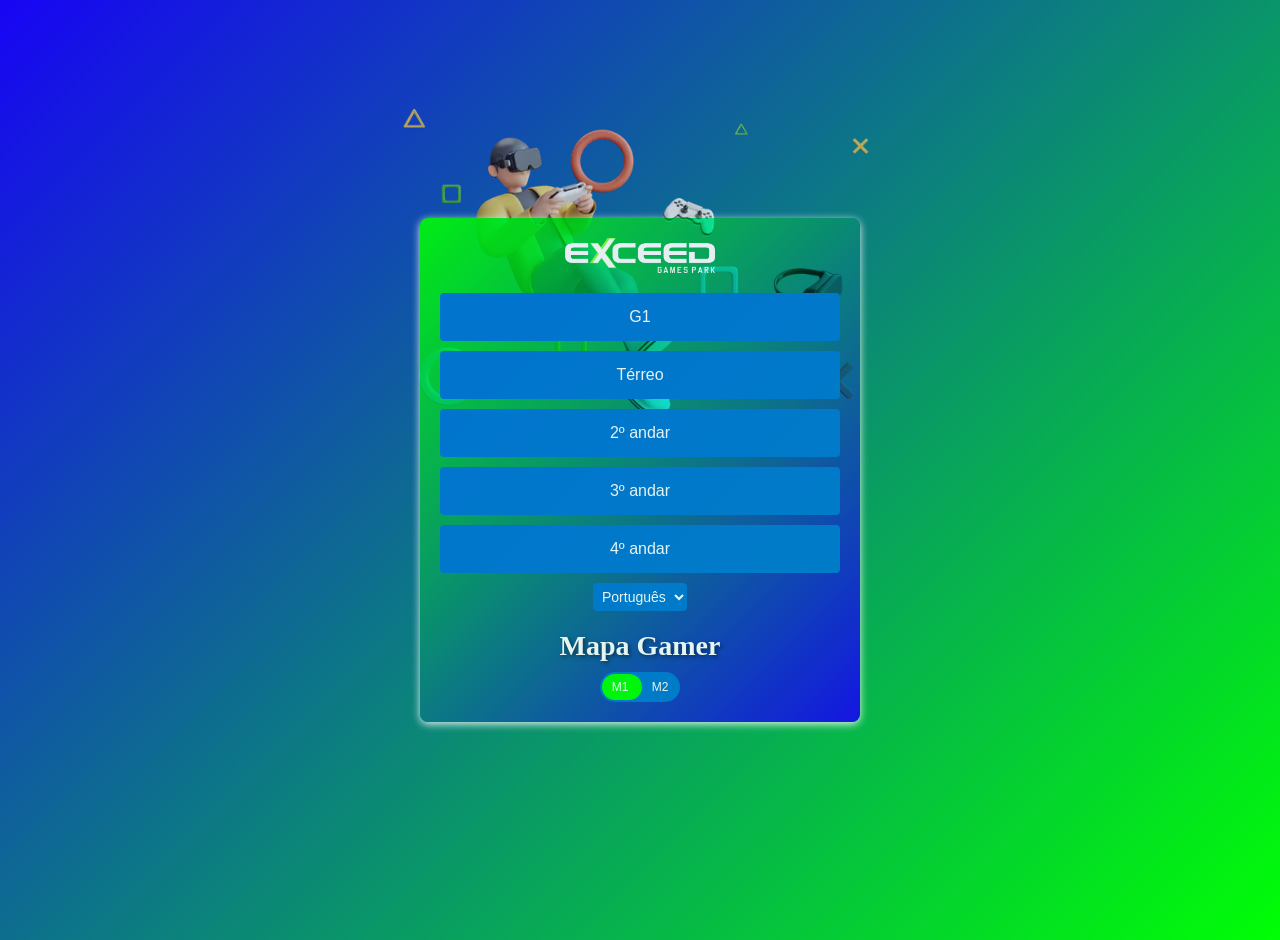
<file: index.html>
<!DOCTYPE html>
<html lang="pt-BR">
<head>
    <meta charset="UTF-8">
    <meta name="viewport" content="width=device-width, initial-scale=1.0">
    <title>MAPA GAMER - M1</title>
    <style>
        body {
            font-family: Arial, sans-serif;
            background: linear-gradient(135deg, #1704F4 0%, #00ff04 100%);
            margin: 0;
            padding: 20px;
            display: flex;
            justify-content: center;
            align-items: center;
            min-height: 100vh;
        }
        .container {
            background: linear-gradient(135deg, #00ff04 0%, #1704F4 100%);
            padding: 20px;
            border-radius: 8px;
            box-shadow: 0 2px 8px rgb(255, 255, 255);
            width: 100%;
            max-width: 400px;
            text-align: center;
            opacity: 0.9;
            position: relative;
        }
        .logo {
            display: block;
            margin: 0 auto 20px;
            width: 150px;
            height: auto;
        }
        .icon3d {
            position: absolute;
            top: 10%;
            left: 50%;
            transform: translate(-50%, -50%);
            width: 550px;
            height: auto;
            opacity: 30;
            mix-blend-mode: overlay;
            z-index: -1;
            pointer-events: none;
        }
        h1 {
            font-family: Georgia, serif;
            font-size: 28px;
            margin-bottom: 10px;
            color: #ffffff;
            text-shadow: 2px 2px 4px rgba(0, 0, 0, 0.5);
        }
        .floor-option {
            display: block;
            padding: 15px;
            margin: 10px 0;
            background-color: #0078d4;
            color: #fff;
            text-decoration: none;
            border-radius: 4px;
            font-size: 16px;
            transition: background-color 0.2s;
            position: relative;
            z-index: 1;
        }
        .floor-option:hover {
            background-color: #005a9e;
        }
        .toggle-switch {
            position: relative;
            width: 80px;
            height: 30px;
            background-color: #0078d4;
            border-radius: 15px;
            display: flex;
            align-items: center;
            justify-content: space-between;
            margin: 0 auto;
            cursor: pointer;
            transition: background-color 0.3s;
        }
        .toggle-switch span {
            color: #fff;
            font-size: 12px;
            width: 50%;
            text-align: center;
            z-index: 1;
        }
        .toggle-slider {
            position: absolute;
            width: 40px;
            height: 26px;
            background-color: #00ff04;
            border-radius: 13px;
            top: 2px;
            left: 2px;
            transition: transform 0.3s;
        }
        .toggle-switch.on .toggle-slider {
            transform: translateX(38px);
        }
        .language-select {
            display: block;
            margin: 10px auto;
            padding: 5px;
            background-color: #0078d4;
            color: #fff;
            border: none;
            border-radius: 4px;
            font-size: 14px;
            cursor: pointer;
        }
        .language-select:hover {
            background-color: #005a9e;
        }
    </style>
</head>
<body>
    <div class="container">
        <img src="icon/exceed.logo.png" alt="Logotipo do Hologate" class="logo">
        <img src="icon/3d icon1.webp" alt="Ícone do controlador" class="icon3d">
        <a href="g1.html" class="floor-option" data-lang="g1">G1</a>
        <a href="terreo.html" class="floor-option" data-lang="terreo">Térreo</a>
        <a href="segundo-andar.html" class="floor-option" data-lang="segundo-andar">2º andar</a>
        <a href="terceiro-andar.html" class="floor-option" data-lang="terceiro-andar">3º andar</a>
        <a href="quarto-andar.html" class="floor-option" data-lang="quarto-andar">4º andar</a>
        <select class="language-select" onchange="changeLanguage(this.value)">
            <option value="pt">Português</option>
            <option value="en">English</option>
            <option value="es">Español</option>
        </select>
        <h1 data-lang="mapa-gamer">Mapa Gamer</h1>
        <div class="toggle-switch" onclick="toggleLayout()">
            <span>M1</span>
            <span>M2</span>
            <div class="toggle-slider"></div>
        </div>
    </div>

    <script>
        const translations = {
            pt: {
                "g1": "G1",
                "terreo": "Térreo",
                "segundo-andar": "2º andar",
                "terceiro-andar": "3º andar",
                "quarto-andar": "4º andar",
                "mapa-gamer": "Mapa Gamer"
            },
            en: {
                "g1": "G1",
                "terreo": "Ground Floor",
                "segundo-andar": "2nd Floor",
                "terceiro-andar": "3rd Floor",
                "quarto-andar": "4th Floor",
                "mapa-gamer": "Gamer Map"
            },
            es: {
                "g1": "G1",
                "terreo": "Planta Baja",
                "segundo-andar": "2º Piso",
                "terceiro-andar": "3º Piso",
                "quarto-andar": "4º Piso",
                "mapa-gamer": "Mapa Gamer"
            }
        };

        function changeLanguage(lang) {
            localStorage.setItem('selectedLanguage', lang); // Armazena o idioma
            updateLanguage(lang);
        }

        function updateLanguage(lang) {
            document.querySelectorAll('[data-lang]').forEach(element => {
                const key = element.getAttribute('data-lang');
                element.textContent = translations[lang][key];
            });
            document.documentElement.lang = lang === 'pt' ? 'pt-BR' : lang;
            const select = document.querySelector('.language-select');
            select.value = lang; // Sincroniza o dropdown
        }

        function toggleLayout() {
            const switchElement = document.querySelector('.toggle-switch');
            switchElement.classList.toggle('on');
            if (switchElement.classList.contains('on')) {
                window.location.href = 'M2.html';
            }
        }

        // Carrega o idioma salvo ou usa português como padrão
        window.onload = () => {
            const savedLang = localStorage.getItem('selectedLanguage') || 'pt';
            updateLanguage(savedLang);
        };
    </script>
</body>
</html>
</file>
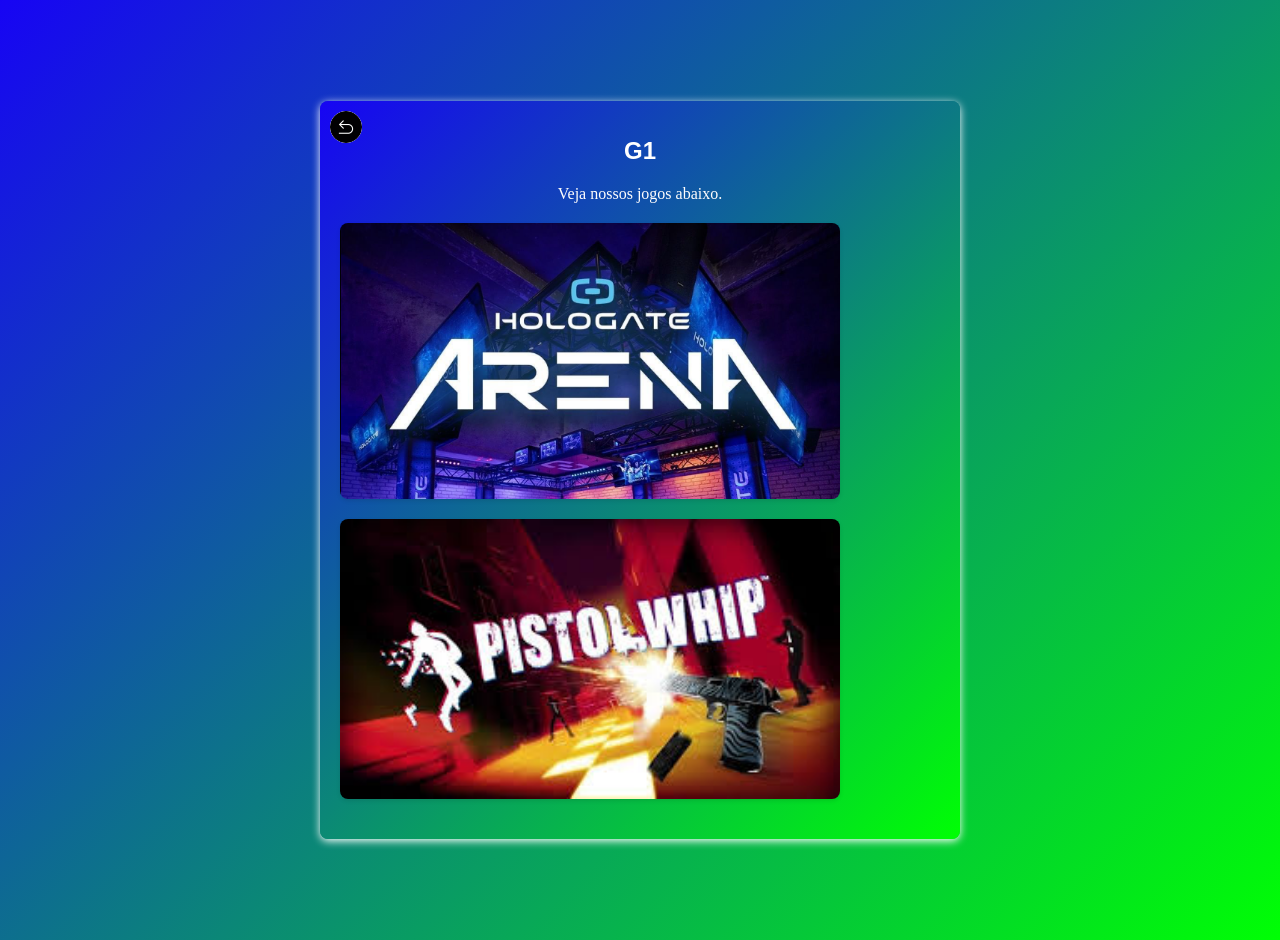
<file: g1.html>
<!DOCTYPE html>
<html lang="pt-BR">
<head>
    <meta charset="UTF-8">
    <meta name="viewport" content="width=device-width, initial-scale=1.0">
    <title>G1</title>
    <style>
        body {
            font-family: Arial, sans-serif;
            background: linear-gradient(135deg, #1704F4 0%, #00ff04 100%);
            margin: 0;
            padding: 20px;
            display: flex;
            justify-content: center;
            align-items: center;
            min-height: 100vh;
        }
        .container {
            background: linear-gradient(135deg, #1704F4 0%, #00ff04 100%);
            padding: 20px;
            border-radius: 8px;
            box-shadow: 0 2px 8px rgb(255, 255, 255);
            width: 100%;
            max-width: 600px;
            text-align: center;
            position: relative;
        }
        .btn-voltar {
            position: absolute;
            top: 10px;
            left: 10px;
            width: 32px;
            height: 32px;
            background-color: #ffffff;
            border-radius: 50%;
            cursor: pointer;
            transition: background-color 0.2s;
            padding: 0;
        }
        .btn-voltar:hover {
            background-color: #555;
        }
        h1 {
            font-size: 24px;
            margin-bottom: 20px;
            color: #ffffff;
        }
        p {
            font-family: Georgia, serif;
            font-size: 16px;
            color: #fffdfd;
            margin-bottom: 20px;
        }
        .floor-image {
            width: 100%;
            max-width: 500px;
            height: auto;
            border-radius: 8px;
            box-shadow: 0 2px 4px rgba(0, 0, 0, 0.1);
            margin-bottom: 20px;
            display: block;
            cursor: pointer;
        }
    </style>
</head>
<body>
    <div class="container">
        <img src="icon/voltar.png" alt="Voltar" class="btn-voltar" onclick="window.location.href='index.html'">
        <h1 data-lang="g1">G1</h1>
        <p data-lang="veja-jogos">Veja nossos jogos abaixo.</p>
        <img src="icon/g1-imagem1.png" alt="Imagem do G1 - Jogo 1" class="floor-image" onclick="window.location.href='jogos-hologate.html'">
        <img src="icon/g1-imagem2.png" alt="Imagem do G1 - Jogo 2" class="floor-image" onclick="window.location.href='pistol-whip.html'">
    </div>

    <script>
        const translations = {
            pt: {
                "g1": "G1",
                "veja-jogos": "Veja nossos jogos abaixo."
            },
            en: {
                "g1": "G1",
                "veja-jogos": "Check out our games below."
            },
            es: {
                "g1": "G1",
                "veja-jogos": "Mira nuestros juegos a continuación."
            }
        };

        function updateLanguage(lang) {
            document.querySelectorAll('[data-lang]').forEach(element => {
                const key = element.getAttribute('data-lang');
                element.textContent = translations[lang][key];
            });
            document.documentElement.lang = lang === 'pt' ? 'pt-BR' : lang;
        }

        // Carrega o idioma salvo ou usa português como padrão
        window.onload = () => {
            const savedLang = localStorage.getItem('selectedLanguage') || 'pt';
            updateLanguage(savedLang);
        };
    </script>
</body>
</html>
</file>
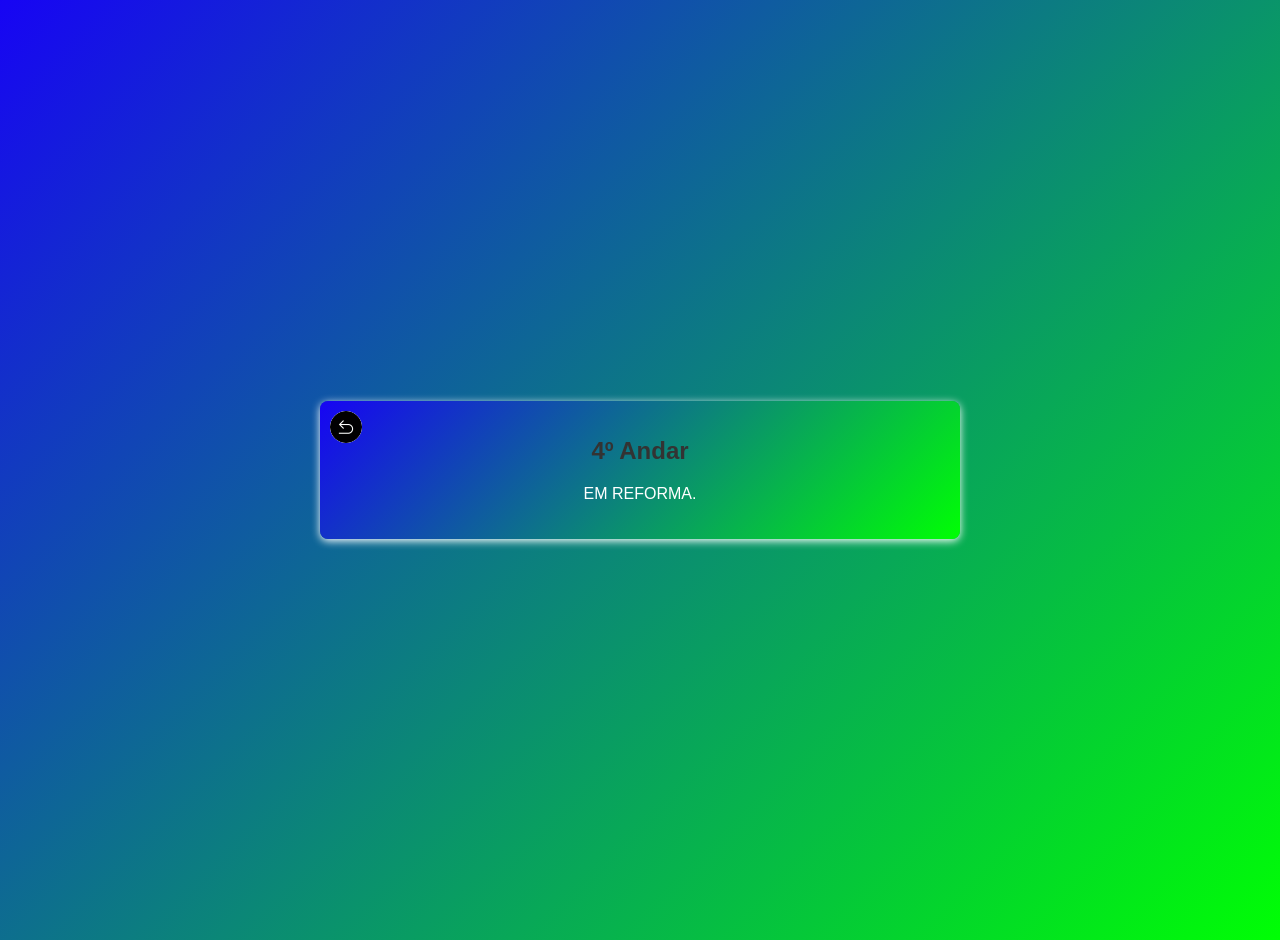
<file: quarto-andar.html>
<!DOCTYPE html>
<html lang="pt-BR">
<head>
    <meta charset="UTF-8">
    <meta name="viewport" content="width=device-width, initial-scale=1.0">
    <title>4º Andar</title>
    <style>
       body {
            font-family: Arial, sans-serif;
            background: linear-gradient(135deg, #1704F4 0%, #00ff04 100%);
            margin: 0;
            padding: 20px;
            display: flex;
            justify-content: center;
            align-items: center;
            min-height: 100vh;
        }
        .container {
            background-color: #fff;
            padding: 20px;
            border-radius: 8px;
            box-shadow: 0 2px 8px rgb(255, 255, 255);
            background: linear-gradient(135deg, #1704F4 0%, #00ff04 100%);
            width: 100%;
            max-width: 600px;
            text-align: center;
            position: relative;
        }
        .btn-voltar {
            position: absolute;
            top: 10px;
            left: 10px;
            width: 32px; /* Tamanho do ícone */
            height: 32px;
            background-color: #ffffff;
            border-radius: 50%;
            cursor: pointer;
            transition: background-color 0.2s;
            padding: 0;
        }
        .btn-voltar:hover {
            background-color: #555;
        }
        h1 {
            font-size: 24px;
            margin-bottom: 20px;
            color: #333;
        }
        p {
            font-size: 16px;
            color: #ffffff;
        }
    </style>
</head>
<body>
    <div class="container">
        <img src="icon/voltar.png" alt="Voltar" class="btn-voltar" onclick="window.location.href='index.html'">
        <h1>4º Andar</h1>
        <p>EM REFORMA.</p>
    </div>
</body>
</html>
</file>
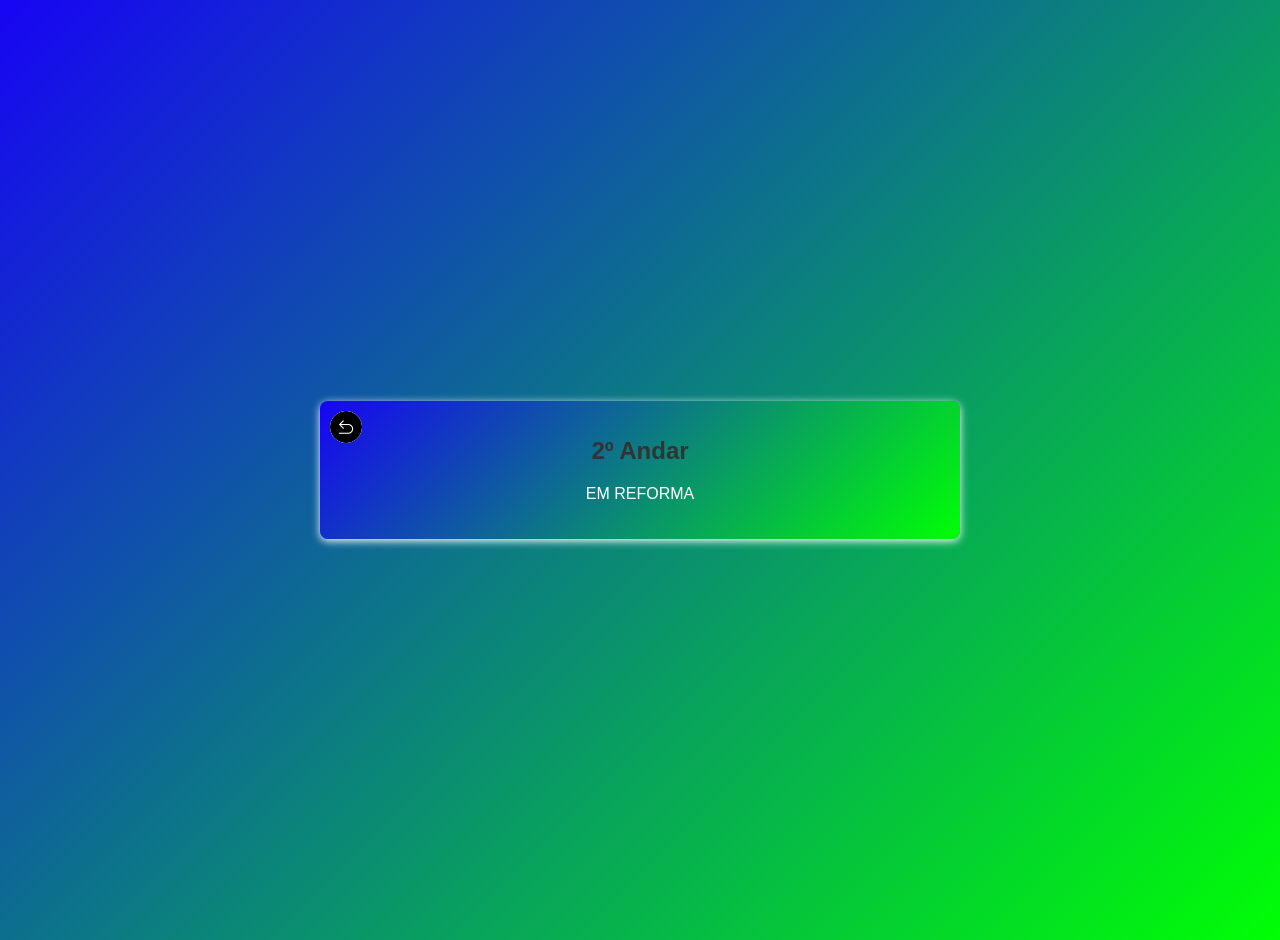
<file: segundo-andar.html>
<!DOCTYPE html>
<html lang="pt-BR">
<head>
    <meta charset="UTF-8">
    <meta name="viewport" content="width=device-width, initial-scale=1.0">
    <title>2º Andar</title>
    <style>
     body {
            font-family: Arial, sans-serif;
            background: linear-gradient(135deg, #1704F4 0%, #00ff04 100%);
            margin: 0;
            padding: 20px;
            display: flex;
            justify-content: center;
            align-items: center;
            min-height: 100vh;
        }
        .container {
            background-color: #fff;
            padding: 20px;
            border-radius: 8px;
            box-shadow: 0 2px 8px rgb(255, 255, 255);
            background: linear-gradient(135deg, #1704F4 0%, #00ff04 100%);
            width: 100%;
            max-width: 600px;
            text-align: center;
            position: relative;
        }
        .btn-voltar {
            position: absolute;
            top: 10px;
            left: 10px;
            width: 32px; /* Tamanho do ícone */
            height: 32px;
            background-color: #ffffff;
            border-radius: 50%;
            cursor: pointer;
            transition: background-color 0.2s;
            padding: 0;
        }
        .btn-voltar:hover {
            background-color: #555;
        }
        h1 {
            font-size: 24px;
            margin-bottom: 20px;
            color: #333;
        }
        p {
            font-size: 16px;
            color: #ffffff;
        }
    </style>
</head>
<body>
    <div class="container">
        <img src="icon/voltar.png" alt="Voltar" class="btn-voltar" onclick="window.location.href='index.html'">
        <h1>2º Andar</h1>
        <p>EM REFORMA</p>
    </div>
</body>
</html>
</file>
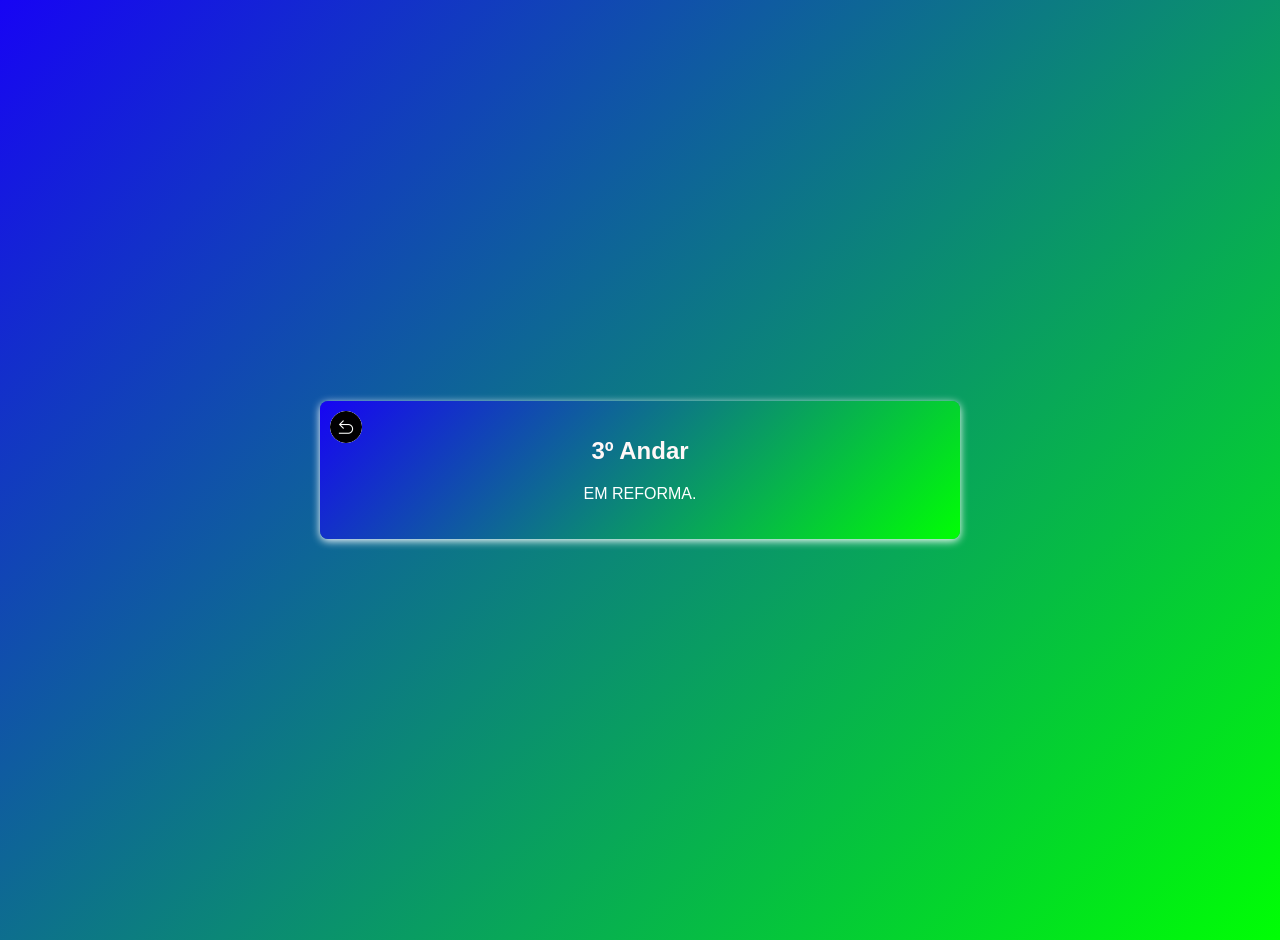
<file: terceiro-andar.html>
<!DOCTYPE html>
<html lang="pt-BR">
<head>
    <meta charset="UTF-8">
    <meta name="viewport" content="width=device-width, initial-scale=1.0">
    <title>3º Andar</title>
    <style>
        body {
            font-family: Arial, sans-serif;
            background: linear-gradient(135deg, #1704F4 0%, #00ff04 100%);
            margin: 0;
            padding: 20px;
            display: flex;
            justify-content: center;
            align-items: center;
            min-height: 100vh;
        }
        .container {
            background-color: #fff;
            padding: 20px;
            border-radius: 8px;
            box-shadow: 0 2px 8px rgb(255, 255, 255);
            background: linear-gradient(135deg, #1704F4 0%, #00ff04 100%);
            width: 100%;
            max-width: 600px;
            text-align: center;
            position: relative;
        }
        .btn-voltar {
            position: absolute;
            top: 10px;
            left: 10px;
            width: 32px; /* Tamanho do ícone */
            height: 32px;
            background-color: #ffffff;
            border-radius: 50%;
            cursor: pointer;
            transition: background-color 0.2s;
            padding: 0; 
        }
        .btn-voltar:hover {
            background-color: #555;
        }
        h1 {
            font-size: 24px;
            margin-bottom: 20px;
            color: #fff7f7;
        }
        p {
            font-size: 16px;
            color: #ffffff;
        }
    </style>
</head>
<body>
    <div class="container">
        <img src="icon/voltar.png" alt="Voltar" class="btn-voltar" onclick="window.location.href='index.html'">
        <h1>3º Andar</h1>
        <p>EM REFORMA.</p>
    </div>
</body>
</html>
</file>
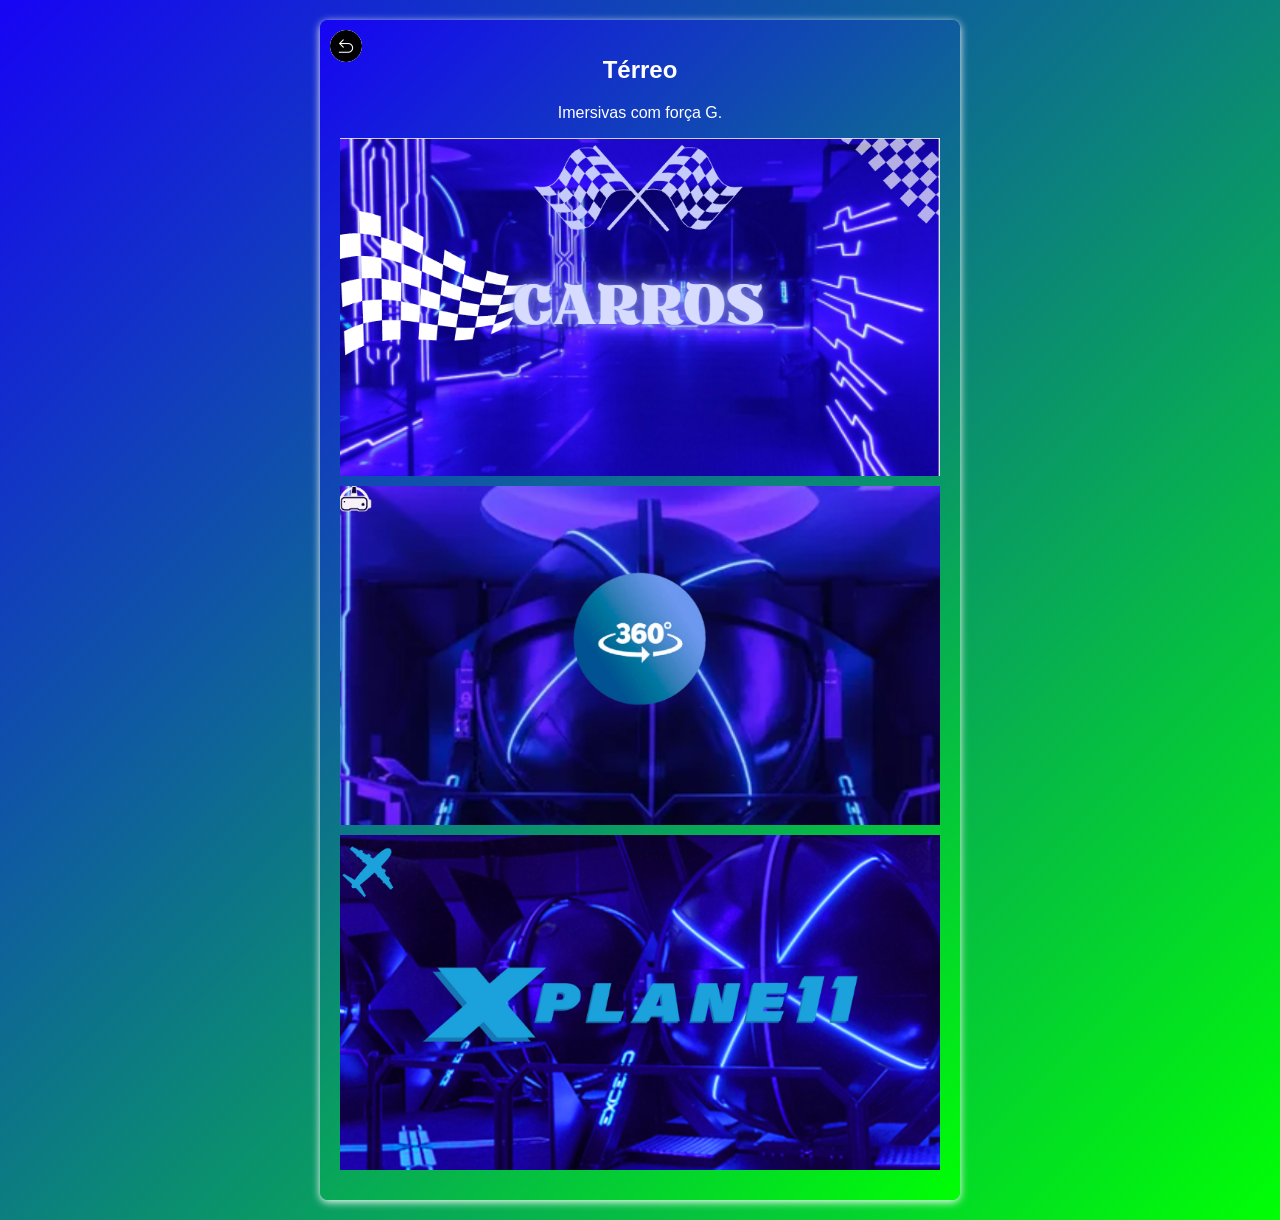
<file: terreo.html>
<!DOCTYPE html>
<html lang="pt-BR">
<head>
    <meta charset="UTF-8">
    <meta name="viewport" content="width=device-width, initial-scale=1.0">
    <title>Térreo</title>
    <style>
        body {
            font-family: Arial, sans-serif;
            background: linear-gradient(135deg, #1704F4 0%, #00ff04 100%);
            margin: 0;
            padding: 20px;
            display: flex;
            justify-content: center;
            align-items: center;
            min-height: 100vh;
        }
        .container {
            background-color: #fff;
            padding: 20px;
            border-radius: 8px;
            box-shadow: 0 2px 8px rgb(255, 255, 255);
            background: linear-gradient(135deg, #1704F4 0%, #00ff04 100%);
            width: 100%;
            max-width: 600px;
            text-align: center;
            position: relative;
        }
        .btn-voltar {
            position: absolute;
            top: 10px;
            left: 10px;
            width: 32px;
            height: 32px;
            background-color: #ffffff;
            border-radius: 50%;
            cursor: pointer;
            transition: background-color 0.2s;
            padding: 0;
        }
        .btn-voltar:hover {
            background-color: #555;
        }
        h1 {
            font-size: 24px;
            margin-bottom: 20px;
            color: #ffffff;
        }
        p {
            font-size: 16px;
            color: #ffffff;
        }
        .imagem-container {
            position: relative;
            margin: 10px 0;
        }
        .imagem-terreo {
            display: block;
            margin: 0 auto;
            max-width: 100%;
            height: auto;
        }
    </style>
</head>
<body>
    <div class="container">
        <img src="icon/voltar.png" alt="Voltar" class="btn-voltar" onclick="window.location.href='index.html'">
        <h1>Térreo</h1>
        <p>Imersivas com força G.</p>

        <div class="imagem-container">
            <img src="icon/T-capsula3.png" alt="Descrição da Imagem 1" class="imagem-terreo">
            
        </div>

        <div class="imagem-container">
            <img src="icon/T-capsula2.png" alt="Descrição da Imagem 2" class="imagem-terreo">
            
        </div>

        <div class="imagem-container">
            <img src="icon/T-capsula1.png" alt="Descrição da Imagem 3" class="imagem-terreo">
           
        </div>
    </div>
</body>
</html>
</file>
